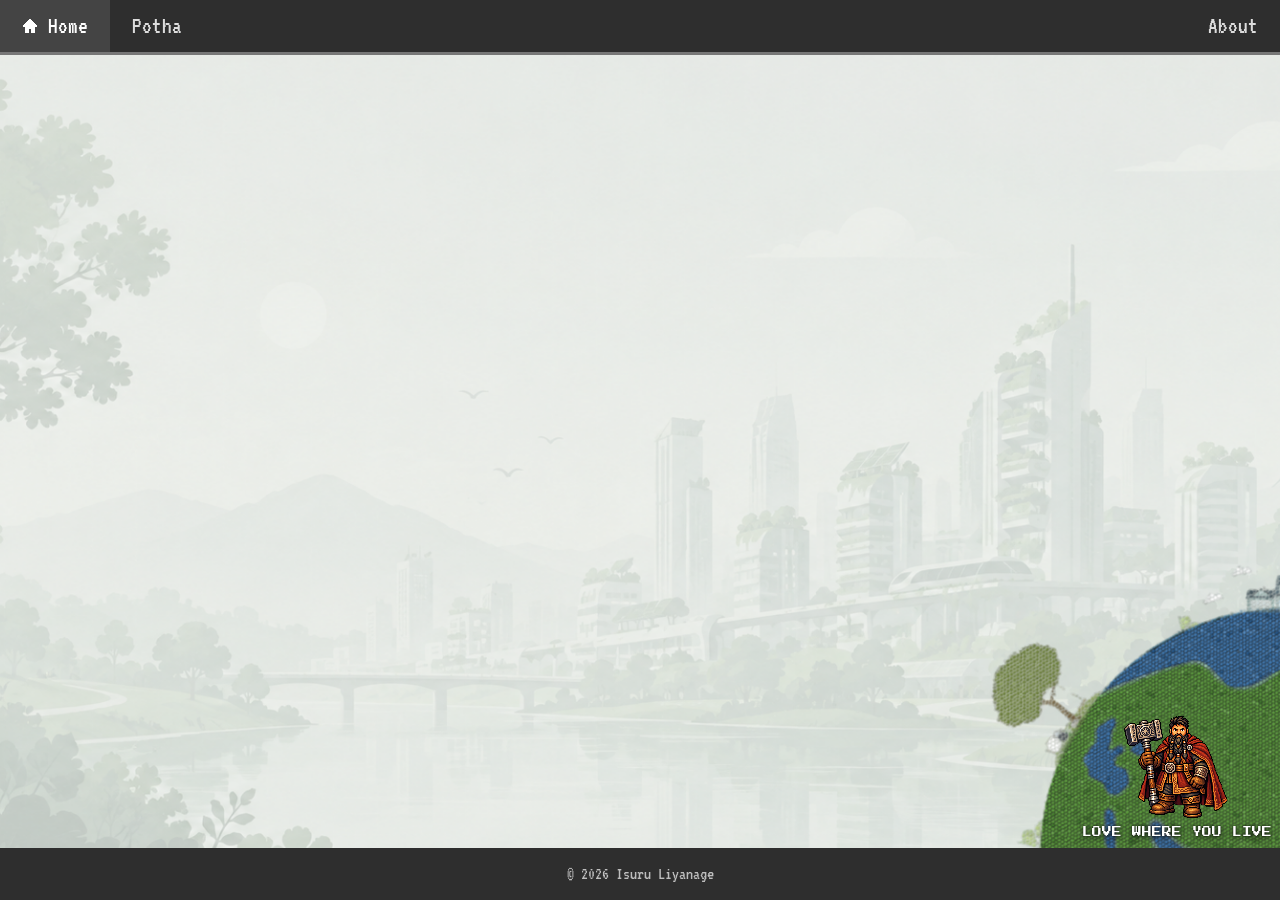
<file: index.html>
<!DOCTYPE html>
<html lang="en">
<head>
  <meta charset="UTF-8">
  <meta name="viewport" content="width=device-width, initial-scale=1.0">
  <title>Isuru</title>
  <link rel="preconnect" href="https://fonts.googleapis.com">
  <link rel="preconnect" href="https://fonts.gstatic.com" crossorigin>
  <link rel="stylesheet" href="https://fonts.googleapis.com/css2?family=Press+Start+2P&family=VT323&display=swap">
  <link rel="stylesheet" href="style.css">
</head>
<body>
  <nav class="nav">
    <ul>
      <li><a href="index.html" class="active">
        <svg class="nav-icon" viewBox="0 0 16 16" aria-hidden="true"><path d="M7 1h2v1h1v1h1v1h1v1h1v1h1v1h1v2h-2v6h-4v-4h-2v4h-4v-6h-2v-2h1v-1h1v-1h1v-1h1v-1h1v-1h1z"/></svg>
        Home</a></li>
      <li><a href="https://potha.dwarftinker.com">Potha</a></li>
      <li class="nav-push"><a href="about.html">About</a></li>
    </ul>
  </nav>

  <main class="content content-full">
    <div class="hero">
      <div class="globe">
        <img class="globe-img" src="globe.png" alt="Rotating illustrated globe">
        <div class="globe-label">
          <img class="globe-dwarf" src="isuru_dwarf.png" alt="Pixel-art dwarf with a hammer">
          <p class="globe-text">LOVE WHERE YOU LIVE</p>
        </div>
      </div>
    </div>
  </main>

  <footer class="footer">
    <p>&copy; 2026 Isuru Liyanage</p>
  </footer>

</body>
</html>
</file>
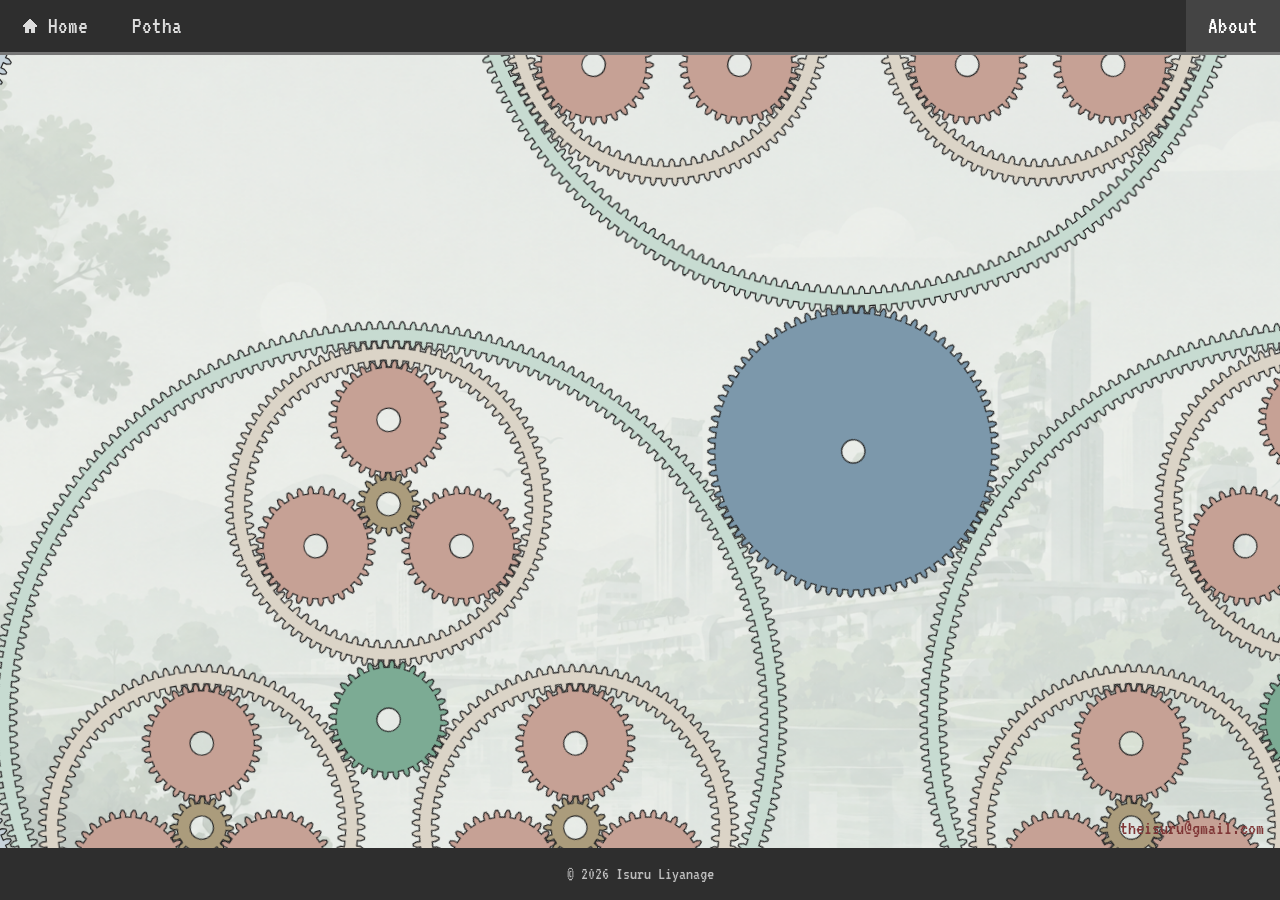
<file: about.html>
<!DOCTYPE html>
<html lang="en">
<head>
  <meta charset="UTF-8">
  <meta name="viewport" content="width=device-width, initial-scale=1.0">
  <title>About — Isuru</title>
  <link rel="preconnect" href="https://fonts.googleapis.com">
  <link rel="preconnect" href="https://fonts.gstatic.com" crossorigin>
  <link rel="stylesheet" href="https://fonts.googleapis.com/css2?family=Press+Start+2P&family=VT323&display=swap">
  <link rel="stylesheet" href="style.css">
</head>
<body>
  <nav class="nav">
    <ul>
      <li><a href="index.html">
        <svg class="nav-icon" viewBox="0 0 16 16" aria-hidden="true"><path d="M7 1h2v1h1v1h1v1h1v1h1v1h1v1h1v2h-2v6h-4v-4h-2v4h-4v-6h-2v-2h1v-1h1v-1h1v-1h1v-1h1v-1h1z"/></svg>
        Home</a></li>
      <li><a href="https://potha.dwarftinker.com">Potha</a></li>
      <li class="nav-push"><a href="about.html" class="active">About</a></li>
    </ul>
  </nav>

  <main class="content content-full">
    <div class="gears">
      <svg id="gears" role="img" aria-label="Animated planetary gears, nested inside ever larger gears"></svg>
      <div class="gears-caption">
        <span>theisuru@gmail.com</span>
      </div>
    </div>
  </main>

  <footer class="footer">
    <p>&copy; 2026 Isuru Liyanage</p>
  </footer>

  <script src="gears.js"></script>
</body>
</html>
</file>
<file: style.css>
:root {
  --grey-900: #1f1f1f;
  --grey-800: #2e2e2e;
  --grey-700: #444444;
  --grey-500: #777777;
  --grey-300: #bdbdbd;
  --grey-200: #dcdcdc;
  --grey-100: #f2f2f2;
  --white: #ffffff;
}

* {
  box-sizing: border-box;
  margin: 0;
  padding: 0;
}

body {
  /* Retro fonts: VT323 (terminal) for text and the nav, Press Start 2P (8-bit game) for
     headings. Both from Google Fonts, linked in each page. */
  font-family: "VT323", "Courier New", monospace;
  font-size: 1.25rem;
  /*background: var(--grey-100);*/
  /*color: var(--grey-800);*/
  line-height: 1.6;
  height: 100vh;
  height: 100dvh; /* mobile: excludes the browser toolbar */
  overflow: hidden;
  display: flex;
  flex-direction: column;

    background-image: url("./background.png");
    background-size: cover;
    background-position: center bottom;
    background-repeat: no-repeat;
    background-attachment: fixed;
    background-color: #f5f7f4;
}

/* Home page: globe tucked into the bottom-right corner with only its
   top-left quarter showing. */
.hero {
  position: relative;
  width: 100%;
  height: 100%;
  overflow: hidden;
}

/* Navigation */
.nav {
  background: var(--grey-800);
  border-bottom: 3px solid var(--grey-500);
}

.nav ul {
  list-style: none;
  display: flex;
  flex-wrap: wrap;
}

/* Everything from this item on sits on the right */
.nav .nav-push {
  margin-left: auto;
}

.nav a {
  display: flex;
  align-items: center;
  gap: 10px;
  padding: 14px 22px;
  color: var(--grey-200);
  text-decoration: none;
  font-family: "VT323", "Courier New", monospace;
  font-size: 1.5rem;
  line-height: 1;
  transition: background 0.2s, color 0.2s;
}

/* Pixel-art icon: crisp square edges, drawn in the link's colour */
.nav-icon {
  width: 16px;
  height: 16px;
  fill: currentColor;
  shape-rendering: crispEdges;
}

.nav a:hover,
.nav a.active {
  background: var(--grey-700);
  color: var(--white);
}

/* Main content */
.content {
  flex: 1;
  width: 100%;
  max-width: 1200px;
  margin: 24px auto;
  padding: 24px;
  background: var(--white);
  border: 1px solid var(--grey-200);
  border-radius: 6px;
  /* Fill the space left between nav and footer; the visualisation
     inside sizes itself to whatever that space is (cqw/cqh units). */
  min-height: 0;
  container-type: size;
  display: flex;
  align-items: center;
  justify-content: center;
}

/* Rotating globe — animated with a CSS transform so the browser's
   compositor (GPU) does the work instead of a JavaScript timer loop. */
.globe {
  position: relative;
  width: min(100cqw, 100cqh, 640px);
  flex-shrink: 0;
  aspect-ratio: 1 / 1;
  container-type: inline-size; /* lets the caption scale with the globe */
}

.globe-img {
  display: block;
  width: 100%;
  height: 100%;
  filter: saturate(0.65) contrast(0.9) brightness(1.05); /* softer, muted colours */
  will-change: transform;
  animation: globe-spin 72s linear infinite; /* 0.25x the original 18s */
}

@keyframes globe-spin {
  to {
    transform: rotate(360deg);
  }
}

.globe-text {
  position: absolute;
  top: 18%;
  left: 0;
  right: 0;
  text-align: center;
  font-family: "Press Start 2P", "Courier New", monospace;
  font-size: 3.6cqw;
  color: var(--white);
  text-shadow: 0 0 2px #000, 0 2px 6px rgba(0, 0, 0, 0.8);
  pointer-events: none;
}

/* Planetary gears (about page) — built once by gears.js, spun by CSS */
/* Content area that runs edge to edge between nav and footer */
.content.content-full {
  max-width: none;
  margin: 0;
  padding: 0;
  border: 0;
  border-radius: 0;
  background: transparent; /* let the body's background image show through */
  position: relative;
}

.gears {
  position: absolute;
  inset: 0;
}

#gears {
  display: block;
  width: 100%;
  height: 100%;
}

.gear {
  stroke: var(--grey-900);
  stroke-width: 1;
  fill-rule: evenodd;
}

/* One muted hue per level: rings pale, suns deeper, smallest gears between */
.gear-l0 { --hue: 15; }  /* terracotta */
.gear-l1 { --hue: 40; }  /* ochre */
.gear-l2 { --hue: 150; } /* sage */
.gear-l3 { --hue: 205; } /* dusty blue */
.gear-l4 { --hue: 280; } /* mauve */
.gear-l5 { --hue: 340; } /* dusty rose */
.gear-l6 { --hue: 95; }  /* olive */

.gear-ring {
  fill: hsl(var(--hue) 22% 82%);
}

.gear-sun {
  fill: hsl(var(--hue) 22% 58%);
}

.gear-planet {
  fill: hsl(var(--hue) 30% 68%);
}

.gear-spin {
  will-change: transform;
  animation: globe-spin linear infinite;
}

.gears-caption {
  position: absolute;
  right: 0;
  bottom: 1px;
  display: flex;
  flex-direction: column;
  align-items: center;
  padding: 3px 16px;
  border-radius: 4px;
  color: #7f3636;
  white-space: nowrap;
}

/* Home page globe: large and centred on the
   bottom-right corner so only the top-left quarter is on screen */
.hero .globe {
  --globe-size: calc(1.3 * min(45cqw, 100cqh, 640px));
  position: absolute;
  right: 0;
  bottom: 0;
  width: var(--globe-size);
  transform: translate(50%, 50%);
}

@container (orientation: portrait) {
  .hero .globe {
    --globe-size: calc(1.3 * min(100cqw, 55cqh, 640px));
  }
}

/* Keep the caption (dwarf above the text) on the visible quarter of the
   planet (its radius is about 32% of the image), along the bottom edge of
   the screen. Not inside the spinning image, so it stays upright. */
.hero .globe-label {
  position: absolute;
  bottom: 50%;
  right: 50%;
  padding: 0 1% 1% 0;
  display: flex;
  flex-direction: column;
  align-items: center;
  pointer-events: none;
}

.hero .globe-dwarf {
  width: 15cqw;
  height: auto;
  image-rendering: pixelated;
}

.hero .globe-text {
  position: static;
  font-size: 1.3cqw;
  line-height: 1.4;
  white-space: nowrap;
}

@media (prefers-reduced-motion: reduce) {
  .globe-img,
  .gear-spin {
    animation: none;
  }
}

/* Footer */
.footer {
  background: var(--grey-800);
  color: var(--grey-300);
  text-align: center;
  padding: 12px 16px;
  font-size: 1.1rem;
}

@media (max-width: 600px) {
  .content {
    margin: 12px;
    width: auto;
    padding: 16px;
  }

  .nav a {
    padding: 12px 14px;
  }
}
</file>
